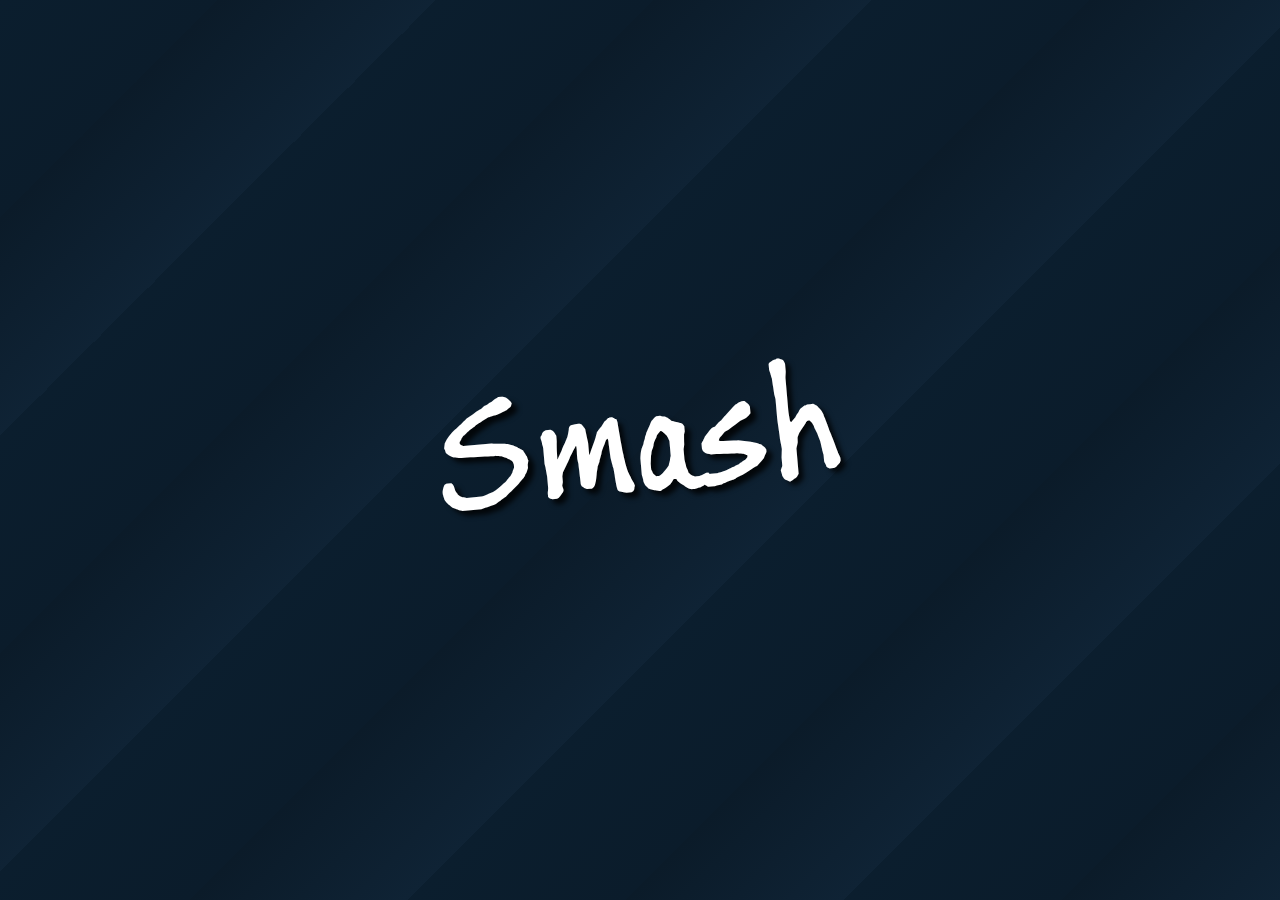
<file: index.html>
<!DOCTYPE html>
<html lang="en">
  <head>
    <meta charset="UTF-8" />
    <meta name="viewport" content="width=device-width, initial-scale=1.0" />
    <link rel="stylesheet" href="index.css" />
    <title>Welcome Page</title>
  </head>
  <body>
    <img class="glass-size" id="glass" src="1.png" alt="" />
    <div class="name-size" id="name">Smash</div>
    <div id="ball-container">
      <div class="ball"></div>
      <div class="ball"></div>
      <div class="ball"></div>
    </div>
    <script type="text/javascript" src="index.js"></script>
  </body>
</html>
</file>
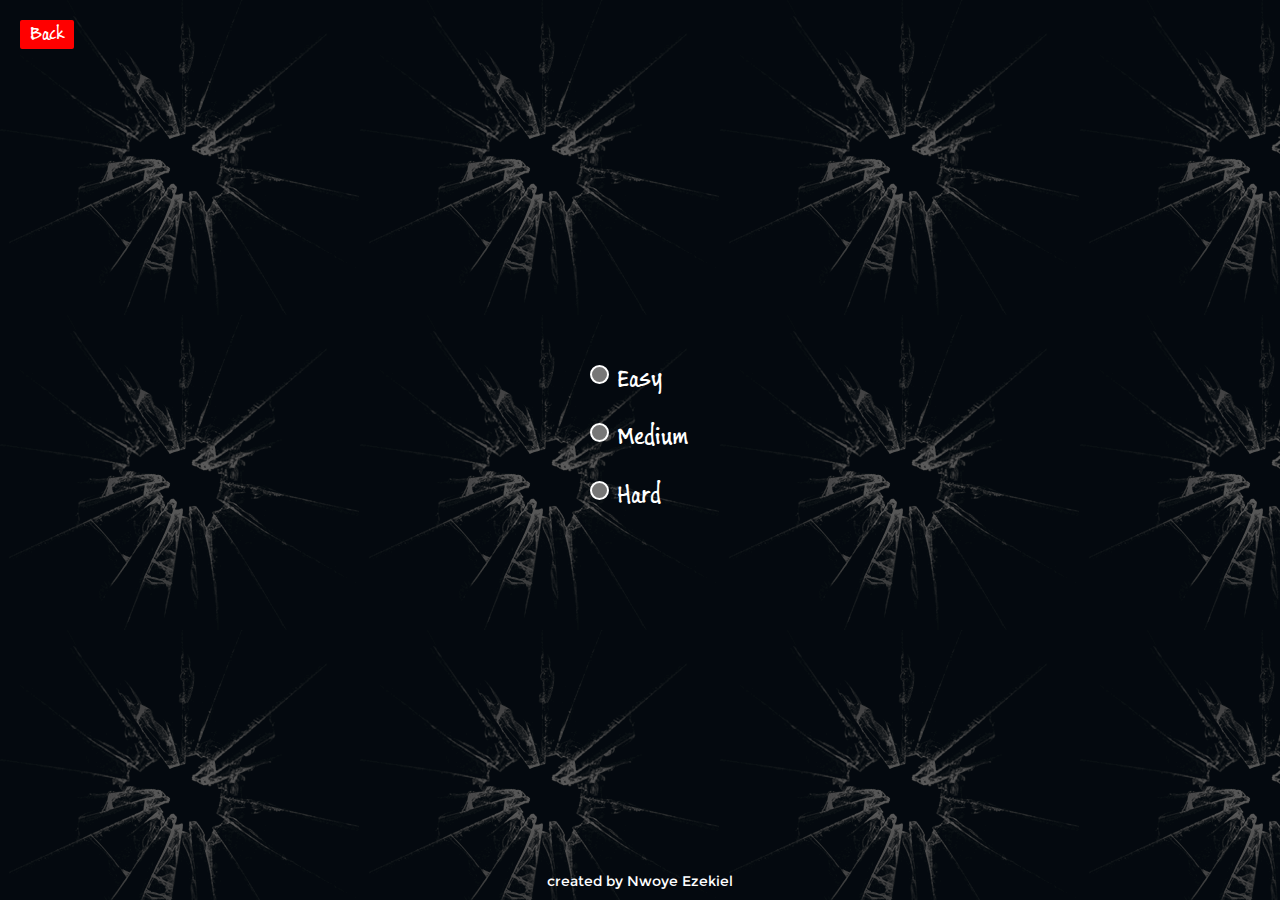
<file: difficulty.html>
<!DOCTYPE html>
<html lang="en">
  <head>
    <meta charset="UTF-8" />
    <meta name="viewport" content="width=device-width, initial-scale=1.0" />
    <link rel="stylesheet" href="home.css" />
    <title>Home</title>
  </head>
  <body
    style="
      background-color: #0b1b29;
      background-image: url(1.png);
      background-repeat: repeat;
    "
    class="cnt"
  >
    
    <div class="creator" style="color: white">created by Nwoye Ezekiel</div>
    <div class="overlay"></div>
    <a href="home.html" class="back">Back</a>
    <div class="diff-cont">
      <label style="cursor: pointer">
        <input
          type="radio"
          id="Easy"
          name="difficulty"
          value="Easy"
          onclick="localStorage.difficulty_activated = 'yes', difficulty(this.id)"
        /><span class="diff_text">Easy</span>
      </label>
      <br />
      <br />
      <label style="cursor: pointer">
        <input
          type="radio"
          id="Medium"
          00
          name="difficulty"
          value="Medium"
          onclick="localStorage.difficulty_activated = 'yes', difficulty(this.id)"
        /><span class="diff_text">Medium</span>
      </label>
      <br />
      <br />
      <label style="cursor: pointer">
        <input
          type="radio"
          id="Hard"
          name="difficulty"
          value="Hard"
          onclick="localStorage.difficulty_activated = 'yes', difficulty(this.id)"
        /><span class="diff_text">Hard</span>
      </label>
      <br />
      <br />
    </div>

    <script type="text/javascript" src="difficulty.js"></script>
  </body>
</html>
</file>
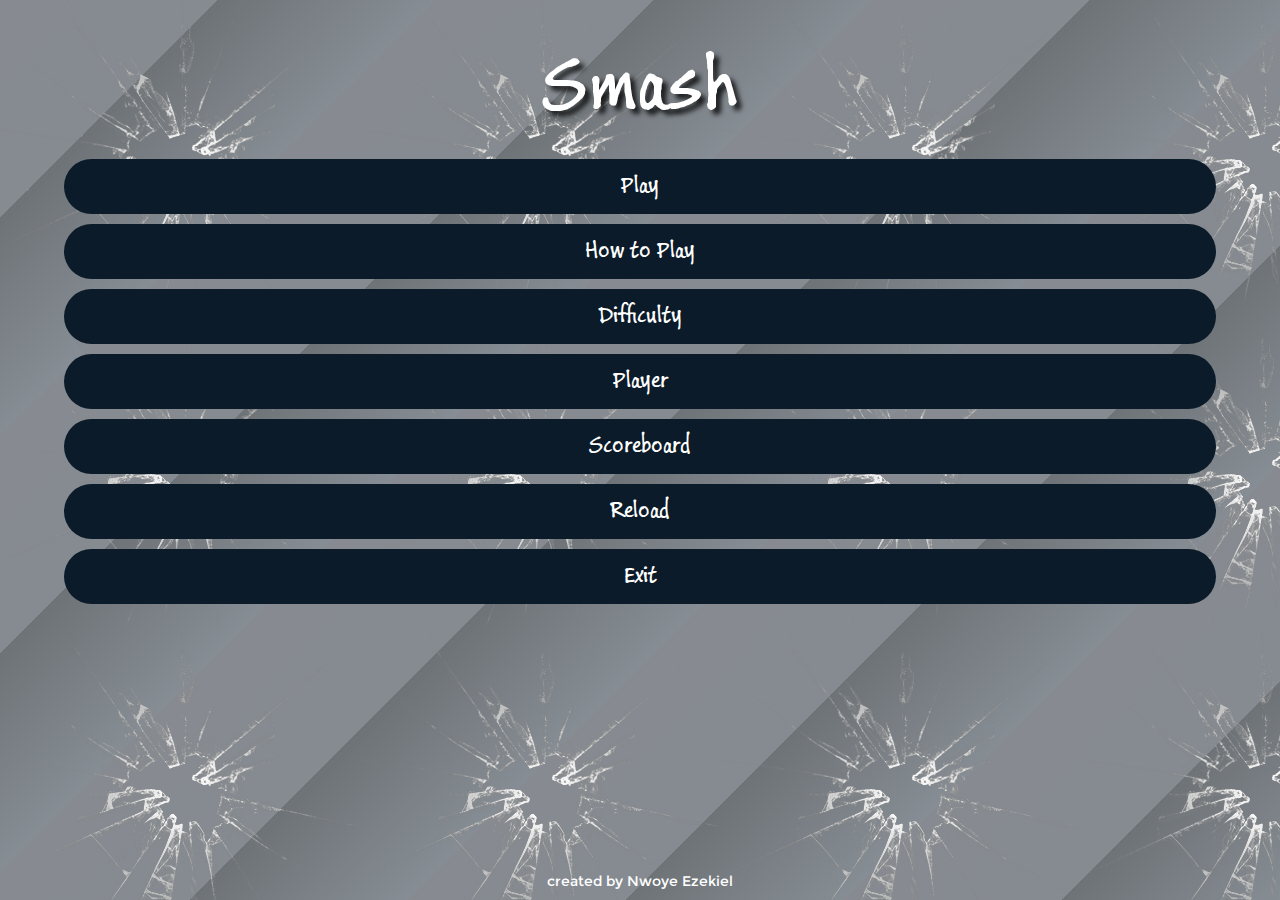
<file: home.html>
<!DOCTYPE html>
<html lang="en">
  <head>
    <meta charset="UTF-8" />
    <meta name="viewport" content="width=device-width, initial-scale=1.0" />
    <link rel="stylesheet" href="home.css" />
    <title>Home</title>
  </head>
  <body style=" background-image: 
    repeating-linear-gradient(-45deg,
      #868d94,
      #6e7377 10%,
       #858b91 10%,
       #878b91 20%); overflow:scroll; min-height: 100vh;" >
    <div class="creator" style="color: white;">created by Nwoye Ezekiel</div>
    <div class="glass-overlay"></div>
    <div id="exit" class="exit">
      <div
        class="cancel"
        onclick="document.getElementById('exit').style.display = 'none';"
      >
        x
      </div>
      <div class="exit-cont">
        Are you sure you want to exit?
        <div style="display: flex">
          <button class="exit-btn cta" onclick="window.close()">Yes</button>
          <button
            class="exit-btn cta"
            onclick="document.getElementById('exit').style.display = 'none';"
          >
            No
          </button>
        </div>
      </div>
    </div>
    <div class="name cnt" style="color: #ffffff;">Smash</div>
    <div class="btns" style="padding-bottom: 50px; margin: auto 0">
      <a href="play.html" class="btn"><div>Play</div></a>
      <a href="how_to_play.html" class="btn"><div>How to Play</div></a>

      <a href="difficulty.html" class="btn"><div>Difficulty</div></a>
      <a href="player.html" class="btn"><div>Player</div></a>
      <a href="scoreboard.html" class="btn"><div>Scoreboard</div></a>
      <a href="index.html" class="btn"><div>Reload</div></a>
      <a class="btn" onclick="exit_alert()"><div>Exit</div></a>
    </div>
    <script type="text/javascript" src="home.js"></script>
  </body>
</html>
</file>
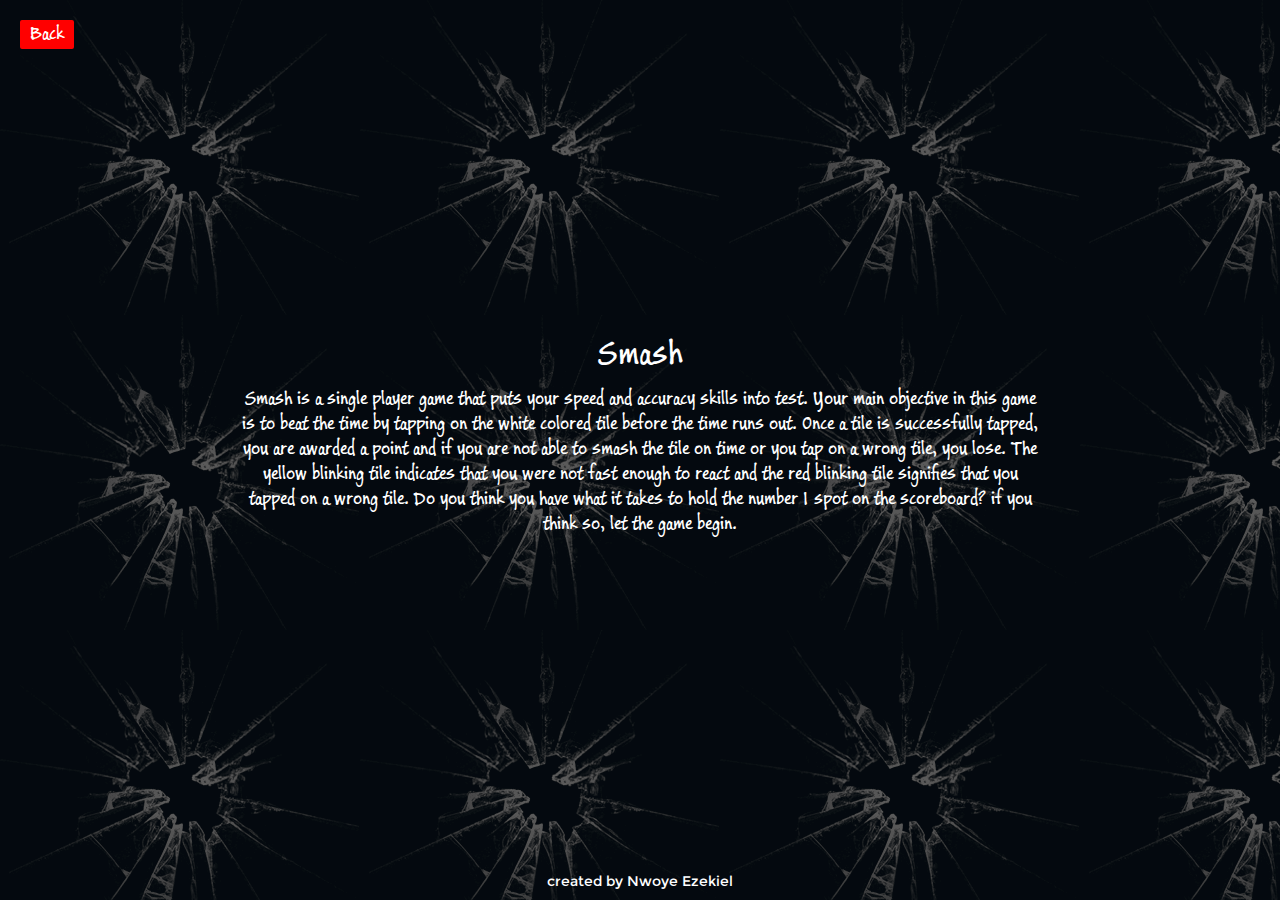
<file: how_to_play.html>
<!DOCTYPE html>
<html lang="en">
  <head>
    <meta charset="UTF-8" />
    <meta name="viewport" content="width=device-width, initial-scale=1.0" />
    <link rel="stylesheet" href="home.css" />
    <title>Home</title>
  </head>
  <body
    style="
      background-color: #0b1b29;
      background-image: url(1.png);
      background-repeat: repeat;
    "
    class="cnt"
  >
    <div class="creator" style="color: white">created by Nwoye Ezekiel</div>
    <div class="overlay"></div>
    <a href="home.html" class="back">Back</a>
    <div class="how">
      <p style="font-size: 35px; margin-bottom: 10px">Smash</p>
      <p style="font-size: 20px; padding-bottom: 30px">
        Smash is a single player game that puts your speed and accuracy skills
        into test. Your main objective in this game is to beat the time by
        tapping on the white colored tile before the time runs out. Once a tile
        is successfully tapped, you are awarded a point and if you are not able
        to smash the tile on time or you tap on a wrong tile, you lose. The
        yellow blinking tile indicates that you were not fast enough to react
        and the red blinking tile signifies that you tapped on a wrong tile. Do
        you think you have what it takes to hold the number 1 spot on the
        scoreboard? if you think so, let the game begin.
      </p>
    </div>
  </body>
</html>
</file>
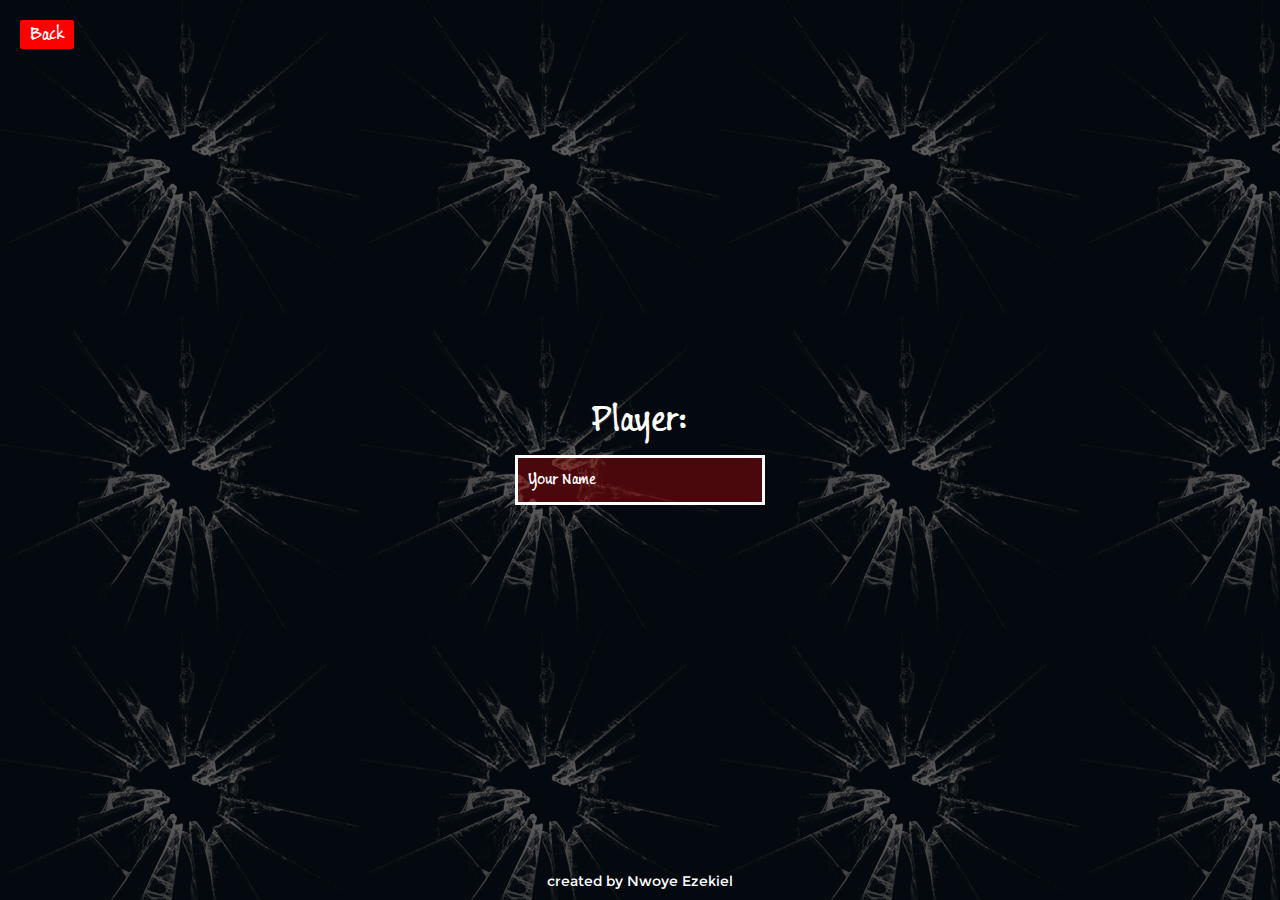
<file: player.html>
<!DOCTYPE html>
<html lang="en">
  <head>
    <meta charset="UTF-8" />
    <meta name="viewport" content="width=device-width, initial-scale=1.0" />
    <link rel="stylesheet" href="home.css" />
    <title>Home</title>
  </head>
  <body
    style="
      background-color: #0b1b29;
      background-image: url(1.png);
      background-repeat: repeat;
    "
    class="cnt"
  >
  <div class="creator" style="color: white;">created by Nwoye Ezekiel</div>
    <div class="overlay"></div>
    <a href="home.html" class="back">Back</a>
    <div class="player_name">Player:</div>
    <input
      onblur="set_name(this), localStorage.name_activated = 'yes'"
      id="user"
      class="user"
      type="text"
      value="Your Name"
      maxlength="15"
    />
    <script type="text/javascript" src="player.js"></script>
  </body>
</html>
</file>
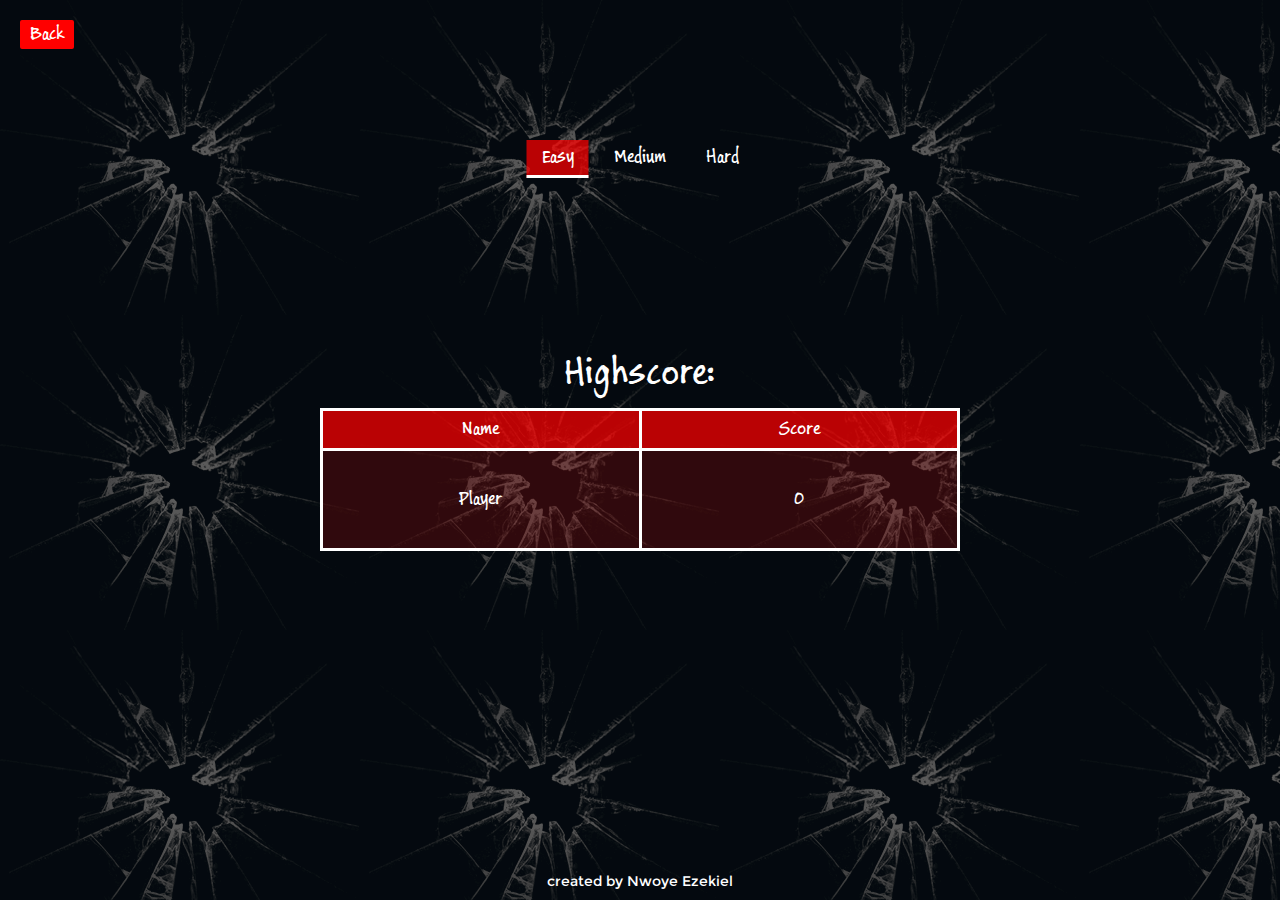
<file: scoreboard.html>
<!DOCTYPE html>
<html lang="en">
  <head>
    <meta charset="UTF-8" />
    <meta name="viewport" content="width=device-width, initial-scale=1.0" />
    <link rel="stylesheet" href="home.css" />
    <title>Home</title>
  </head>
  <body
    style="
      background-color: #0b1b29;
      background-image: url(1.png);
      background-repeat: repeat;
    "
    class="cnt"
  >
    <div class="creator" style="color: white">created by Nwoye Ezekiel</div>
    <div class="overlay"></div>
    <a href="home.html" class="back">Back</a>

    <div class="select-cont">
      <div onclick="display_difficulty(this)" id="select_easy" class="select">
        Easy
      </div>
      <div onclick="display_difficulty(this)" id="select_medium" class="select">
        Medium
      </div>
      <div onclick="display_difficulty(this)" id="select_hard" class="select">
        Hard
      </div>
    </div>

    <div class="highscore_name">Highscore:</div>
    <table class="scoreboard_table">
      <tr class="scoreboard_row">
        <th class="scoreboard_head">Name</th>
        <th class="scoreboard_head">Score</th>
      </tr>
      <tr class="scoreboard_row">
        <td id="scoreboard_name" class="scoreboard_data"></td>
        <td id="scoreboard_score" class="scoreboard_data"></td>
      </tr>
    </table>
    <script type="text/javascript" src="scoreboard.js"></script>
  </body>
</html>
</file>
<file: index.css>
* {
  margin: 0;
  padding: 0;
  box-sizing: border-box;
}
@font-face {
  font-family: buxton sketch;
  src: url(BuxtonSketch.ttf);
}
body,
html {
  height: 100%;
  width: 100%;
  overflow: hidden;
}
body {
  height: 100%;
  position: relative;
  display: flex;
  background-image: 
    repeating-linear-gradient(-45deg,
      #0f2335,
      #0b1b29 10%,
       #0b1c2b 10%,
       #0b1e2e 20%);
  justify-content: center;
  align-items: center;
  font-family: buxton sketch;
  overflow: hidden;
}
#glass {
  display: none;
  position: absolute;
  top: 50%;
  left: 50%;
  transform: translate(-50%, -50%);
  opacity: 0.5;
}
#name {
  color: white;
  transform: rotate(-5deg);
  -webkit-animation: random1 5s ease-in-out;
  animation: random1 5s ease-in-out;
  text-shadow: 5px 5px 5px rgba(0,0,0,.8); 
}
#ball-container {
  display: none;
  position: absolute;
  bottom: 5%;
  left: 50%;
  transform: translate(-50%, -50%);
}
.ball {
  width: 10px;
  height: 10px;
  display: inline-block;
  margin: 0 2px;
  border-radius: 50%;
  background-color: rgb(255, 255, 255);
  -webkit-animation: expand 0.4s ease-in-out infinite alternate;
  animation: expand 0.4s ease-in-out infinite alternate;
  transform: scale(0);
}
.ball:nth-child(2) {
  -webkit-animation-delay: 0.133s;
  animation-delay: 0.133s;
}
.ball:nth-child(3) {
  -webkit-animation-delay: 0.267s;
  animation-delay: 0.267s;
}
@-webkit-keyframes random1 {
  0% {
    transform: scale(0);
    opacity: 1;
  }
  25% {
    transform: scale(1.5);
    opacity: 0;
  }
  25.1% {
    transform: scale(0);
    opacity: 0;
  }
  51% {
    transform: scale(1.5);
    opacity: 1;
  }
  56% {
    transform: scale(1.5) rotate(-5deg);
    opacity: 1;
  }
  59% {
    transform: scale(1) rotate(-5deg);
    opacity: 1;
  }
  60% {
    transform: translateY(-5px) rotate(-5deg);
  }
  61% {
    transform: translateY(0px) rotate(-5deg);
  }
  62% {
    transform: translateX(-5px) rotate(-5deg);
  }
  63% {
    transform: translateX(0px) rotate(-5deg);
  }
}
@keyframes random1 {
  0% {
    transform: scale(0);
    opacity: 1;
  }
  25% {
    transform: scale(1.5);
    opacity: 0;
  }
  25.1% {
    transform: scale(0);
    opacity: 0;
  }
  51% {
    transform: scale(1.5);
    opacity: 1;
  }
  56% {
    transform: scale(1.5) rotate(-5deg);
    opacity: 1;
  }
  59% {
    transform: scale(1) rotate(-5deg);
    opacity: 1;
  }
  60% {
    transform: translateY(-5px) rotate(-5deg);
  }
  61% {
    transform: translateY(0px) rotate(-5deg);
  }
  62% {
    transform: translateX(-5px) rotate(-5deg);
  }
  63% {
    transform: translateX(0px) rotate(-5deg);
  }
}
@-webkit-keyframes expand {
  0% {
    transform: scale(0);
  }
  60% {
    transform: scale(1);
  }
  100% {
    transform: scale(1);
  }
}
@keyframes expand {
  0% {
    transform: scale(0);
  }
  60% {
    transform: scale(1);
  }
  100% {
    transform: scale(1);
  }
}
@media screen and (max-width: 425px) {
  .glass-size {
    width: 100vw;
  }
  .name-size {
    font-size: 25vw;
  }
}
@media screen and (min-width: 426px) {
  .glass-size {
    width: 50vw;
  }
  .name-size {
    font-size: 13vw;
  }
}
</file>
<file: home.css>
* {
  margin: 0;
  padding: 0;
  box-sizing: border-box;
}
@font-face {
  font-family: buxton sketch;
  src: url(BuxtonSketch.ttf);
}
@font-face {
  font-family: montserrat;
  src: url(Montserrat-Regular.ttf);
}
html,
body {
  height: 100%;
  width: 100%;
  overflow: hidden;
}
body {
  height: 100%;
  position: relative;
  background: #7b838a;
  font-family: buxton sketch;
}
.se-pre-con {
  position: fixed;
  width: 100%;
  height: 100%;
  background-color: #0B1E2E;
  z-index: 1000;
}
.ball-container {
  position: absolute;
  top: 50%;
  left: 50%;
  transform: translate(-50%, -50%);
}
.ball {
  position: absolute;
  width: 20px;
  height: 20px;
  border-radius: 50%;
  left: calc(50% - 10px);
  top: calc(50% - 10px);
  background-color: none;
  border: white solid;
  box-shadow: 0 3px 3px rgba(0, 0, 0, 0.2), inset 0 -5px 5px rgba(0, 0, 0, 0.2);
  -webkit-animation: zoom-fade 1.25s ease-out infinite;
  animation: zoom-fade 1.25s ease-in-out infinite;
}
.ball:nth-child(2) {
  -webkit-animation-delay: 0.3s;
  animation-delay: 0.3s;
}
.glass-overlay {
  position: absolute;
  width: 100%;
  height: 100%;
  background-image: url(1.png);
  background-repeat: repeat;
  z-index: -1;
}
.overlay {
  width: 100%;
  height: 100%;
  position: absolute;
  background-color: rgba(0, 0, 0, 0.637);
  z-index: -1;
}
.cnt {
  display: flex;
  flex-direction: column;
  justify-content: center;
  align-items: center;
}
.name {
  padding: 40px 0;
  padding-bottom: 20px;
  font-size: 80px;
  font-family: buxton sketch;
  font-weight: 550;
  color: #0b1b29;
  text-shadow: 5px 5px 5px rgba(0, 0, 0, 0.8);
}
.username {
  background: none;
  height: 30px;
  outline: none;
  border: white solid;
  font-family: buxton sketch;
  font-size: 20px;
  width: 100px;
  margin-bottom: 30px;
}
.exit {
  display: none;
  position: fixed;
  width: 100vw;
  height: 100vh;
  background-color: rgba(0, 0, 0, 0.918);
  z-index: 1000;
  display: none;
  flex-direction: column;
  justify-content: center;
  align-items: center;
  font-family: buxton sketch;
  color: white;
  z-index: 10;
}
.exit-cont {
  position: relative;
  height: 50%;
  width: 90%;
  display: flex;
  justify-content: center;
  align-items: center;
  flex-direction: column;
  font-size: 35px;
  text-align: center;
  padding: 20px;
  color: white;
}
.cancel {
  position: absolute;
  top: 10px;
  right: 20px;
  color: white;
  cursor: pointer;
  font-size: 40px;
}
.cta {
  width: 110px;
  height: 45px;
  outline: none;
  background: rgba(255, 255, 255, 0.116);
  border: 2px white solid;
  margin: 20px 10px;
  cursor: pointer;
  color: white;
  font-size: 16.5px;
}
.cta:hover {
  background: white;
  color: black;
}
.creator {
  font-size: 14px;
  width: 90%;
  margin: 0 auto;
  text-align: center;
  position: absolute;
  left: 50%;
  bottom: 10px;
  transform: translateX(-50%);
  font-family: montserrat;
}
.btn {
  display: flex;
  justify-content: center;
  align-items: center;
  font-size: 25px;
  width: 90%;
  height: 55px;
  margin: 10px auto;
  margin-top: 0;
  background: rgb(11, 27, 41);
  color: white;
  border-radius: 35px;
  text-decoration: none;
  cursor: pointer;
}
.btn:hover,
.btn:active {
  font-size: 27px;
  background-color: rgb(32, 61, 85);
}
.toggle {
  width: 65px;
  border-radius: 100px;
  height: 28px;
  padding: 0 2px;
  display: flex;
  align-items: center;
  cursor: pointer;
  background: red;
  box-shadow: 0 3px 3px rgba(0, 0, 0, 0.3), inset 0 5px 5px rgba(0, 0, 0, 0.3);
}
.spacer {
  position: relative;
  display: flex;
  flex-grow: 0;
  height: 100%;
  width: 0.1px;
  transition: 0.25s ease-out;
}
.switch {
  position: relative;
  height: 24px;
  width: 24px;
  border-radius: 50%;
  background: #1b1e22;
  display: flex;
  justify-content: center;
  align-items: center;
  background: white;
}
.light {
  width: 4px;
  height: 4px;
  border-radius: 50%;
  background: red;
}
.diff-cont {
  font-size: 20px;
  padding: 10px;
  color: white;
}
input[type="radio"] {
  margin-right: 13px;
  cursor: pointer;
}
input[type="radio"]:after{
  width: 15px;
  height: 15px;
  border-radius: 50%;
  top:-2px;
  left: -1px;
  position: relative;
  background-color: #777777;
  content: '';
  display: inline-block;
  visibility: visible;
  border: 2px white solid;
}
input[type="radio"]:checked:after{
  width: 15px;
  height: 15px;
  border-radius: 50%;
  top:-2px;
  left: -1px;
  position: relative;
  background-color: red;
  content: '';
  display: inline-block;
  visibility: visible;
  border: 2px white solid;
}
.diff_text {
  font-size: 27px;
}
.option {
  display: flex;
  width: 100%;
  justify-content: center;
  align-items: center;
  width: 90%;
}
.back {
  position: fixed;
  top: 20px;
  left: 20px;
  z-index: 100;
  color: white;
  text-decoration: none;
  font-size: 20px;
  padding: 2px 10px;
  background-color: red;
  border-radius: 2px;
}
.how {
  width: 85%;
  max-width: 800px;
  font-size: 18px;
  color: white;
  text-align: center;
  margin: 30px 0;
}
.play_table,
.play_row,
.tile {
  border-collapse: collapse;
}
.play_table {
  width: 100%;
  height: calc(100% - 40px);
  max-width: 800px;
  margin: 0 auto;
  border: none;
}
.play_row {
  border: none;
}
.cont {
  position: fixed;
  width: 100%;
  height: 100%;
  background-color: rgba(0, 0, 0, 0.685);
  z-index: 1000;
  display: flex;
  flex-direction: column;
  justify-content: center;
  align-items: center;
  font-family: buxton sketch;
  color: white;
  z-index: 10;
}
.counter-cont {
  display: none;
}
.start-cta {
  height: 50px;
  width: 200px;
  border-radius: 10px;
  background: rgba(0, 98, 255, 0.466);
  margin: 5px;
}
.back-cta {
  height: 50px;
  width: 200px;
  border-radius: 10px;
  background: rgba(255, 0, 0, 0.466);

  margin: 5px;
}
.counter {
  font-size: 100px;
  transform: scale(0);
  position: absolute;
  -webkit-animation: expand 1.06s ease-in-out;
          animation: expand 1.06s ease-in-out;
}
.counter2 {
  -webkit-animation-delay: 1s;
          animation-delay: 1s;
}
.counter1 {
  -webkit-animation-delay: 2s;
          animation-delay: 2s;
}
.gameover-cont {
  position: fixed;
  width: 100%;
  height: 100%;
  background-color: rgba(0, 0, 0, 0.685);
  z-index: 1000;
  display: none;
  flex-direction: column;
  justify-content: center;
  align-items: center;
  font-family: buxton sketch;
  color: white;
}
.new-highscore {
  display: none;
  font-size: 30px;
  -webkit-animation: shake 0.7s linear infinite;
          animation: shake 0.7s linear infinite;
  transform: rotate(-5deg);
  transform-origin: center;
  color: rgb(255, 251, 0);
}
.gameover {
  font-size: 60px;
}
.final-score {
  font-size: 30px;
}
.tile {
  height: 100px;
  background-color: #0b1b29;
  visibility: visible;
  border: #2157af solid;
  background-position: center;
  background-repeat: no-repeat;
  background-size: cover;
  cursor: pointer;
}
.screen {
  width: 100%;
  height: 40px;
  background-color: #2157af;
  display: flex;
  justify-content: space-between;
  align-items: center;
  box-shadow: 0 -15px 15px rgba(255, 255, 255, 0.05),
    inset 0 15px 15px rgba(0, 0, 0, 0.3);
  max-width: 800px;
  margin: 0 auto;
  padding: 5px;
}
.bar {
  margin-left: 5px;
  margin-right: 5px;
  font-family: buxton sketch;
  font-size: 20px;
  color: white;
}
#score {
  font-family: buxton sketch;
  font-size: 20px;
  color: white;
  margin-right: 5px;
}
#highscore {
  font-family: buxton sketch;
  font-size: 20px;
  color: white;
  margin-right: 5px;
}
#diff {
  font-family: buxton sketch;
  font-size: 20px;
  color: white;
  margin-right: 5px;
}
.player_name {
  font-size: 40px;
  color: white;
  margin-bottom: 10px;
}
.highscore_name {
  font-size: 40px;
  color: white;
  margin-bottom: 10px;
}
.user {
  display: flex;
  background: rgba(156, 8, 8, 0.466);
  border: white solid;
  color: white;
  outline: none;
  height: 50px;
  width: 250px;
  font-size: 18px;
  padding: 10px;
  font-family: buxton sketch;
}
.scoreboard_table,
.scoreboard_row,
.scoreboard_head,
.scoreboard_data {
  border-collapse: collapse;
  border: white solid;
  font-size: 20px;
  font-family: buxton sketch;
  color: white;
  min-width: 130px;
  width: 50vw;
}
.scoreboard_head {
  height: 40px;
  background: rgba(255, 0, 0, 0.726);
  font-weight: normal;
}
.scoreboard_data {
  width: 125px;
  height: 100px;
  text-align: center;
  background: rgba(143, 8, 8, 0.322);
  padding: 5px;
}
.select-cont {
  position: absolute;
  display: flex;
  top: 15%;
  left: 50%;
  font-size: 20px;
  font-family: buxton sketch;
  color: white;
  transform: translateX(-50%);
  margin-bottom: 50px;
}
.select {
  margin: 5px;
  padding: 5px 15px;
  cursor: pointer;
}
.select:hover {
  background-color: rgba(255, 255, 255, 0.322);
  border-bottom: #ffffff solid;
}
@-webkit-keyframes vanish {
  100% {
    opacity: 0;
  }
}
@keyframes vanish {
  100% {
    opacity: 0;
  }
}
@-webkit-keyframes expand {
  0% {
    transform: scale(0);
    opacity: 1;
  }
  100% {
    transform: scale(2);
    opacity: 0;
  }
}
@keyframes expand {
  0% {
    transform: scale(0);
    opacity: 1;
  }
  100% {
    transform: scale(2);
    opacity: 0;
  }
}
@-webkit-keyframes shake {
  0% {
    transform: rotate(-5deg);
  }
  50% {
    transform: rotate(5deg);
  }
  100% {
    transform: rotate(-5deg);
  }
}
@keyframes shake {
  0% {
    transform: rotate(-5deg);
  }
  50% {
    transform: rotate(5deg);
  }
  100% {
    transform: rotate(-5deg);
  }
}
@-webkit-keyframes zoom-fade {
  0% {
    transform: scale(0);
    opacity: 1;
  }
  100% {
    transform: scale(4.5);
    opacity: 0;
  }
}
@keyframes zoom-fade {
  0% {
    transform: scale(0);
    opacity: 1;
  }
  100% {
    transform: scale(4.5);
    opacity: 0;
  }
}
</file>
